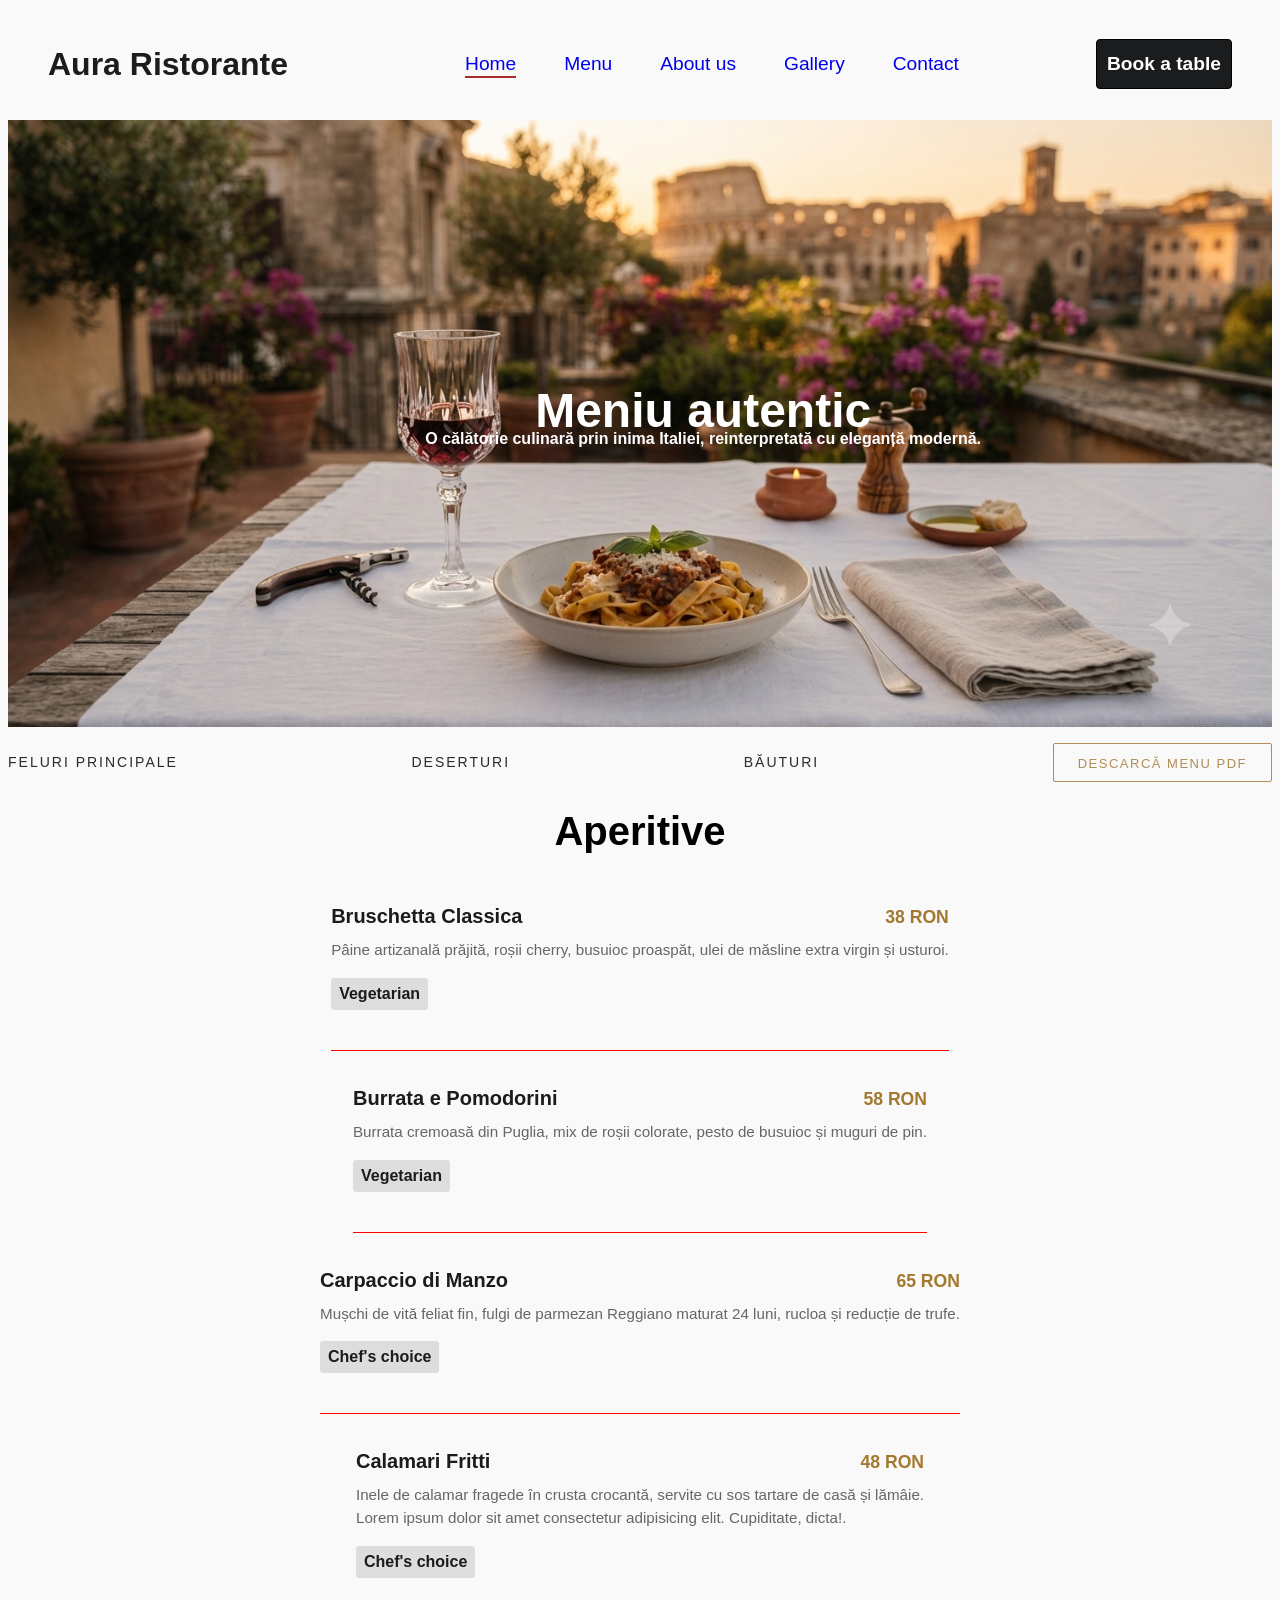
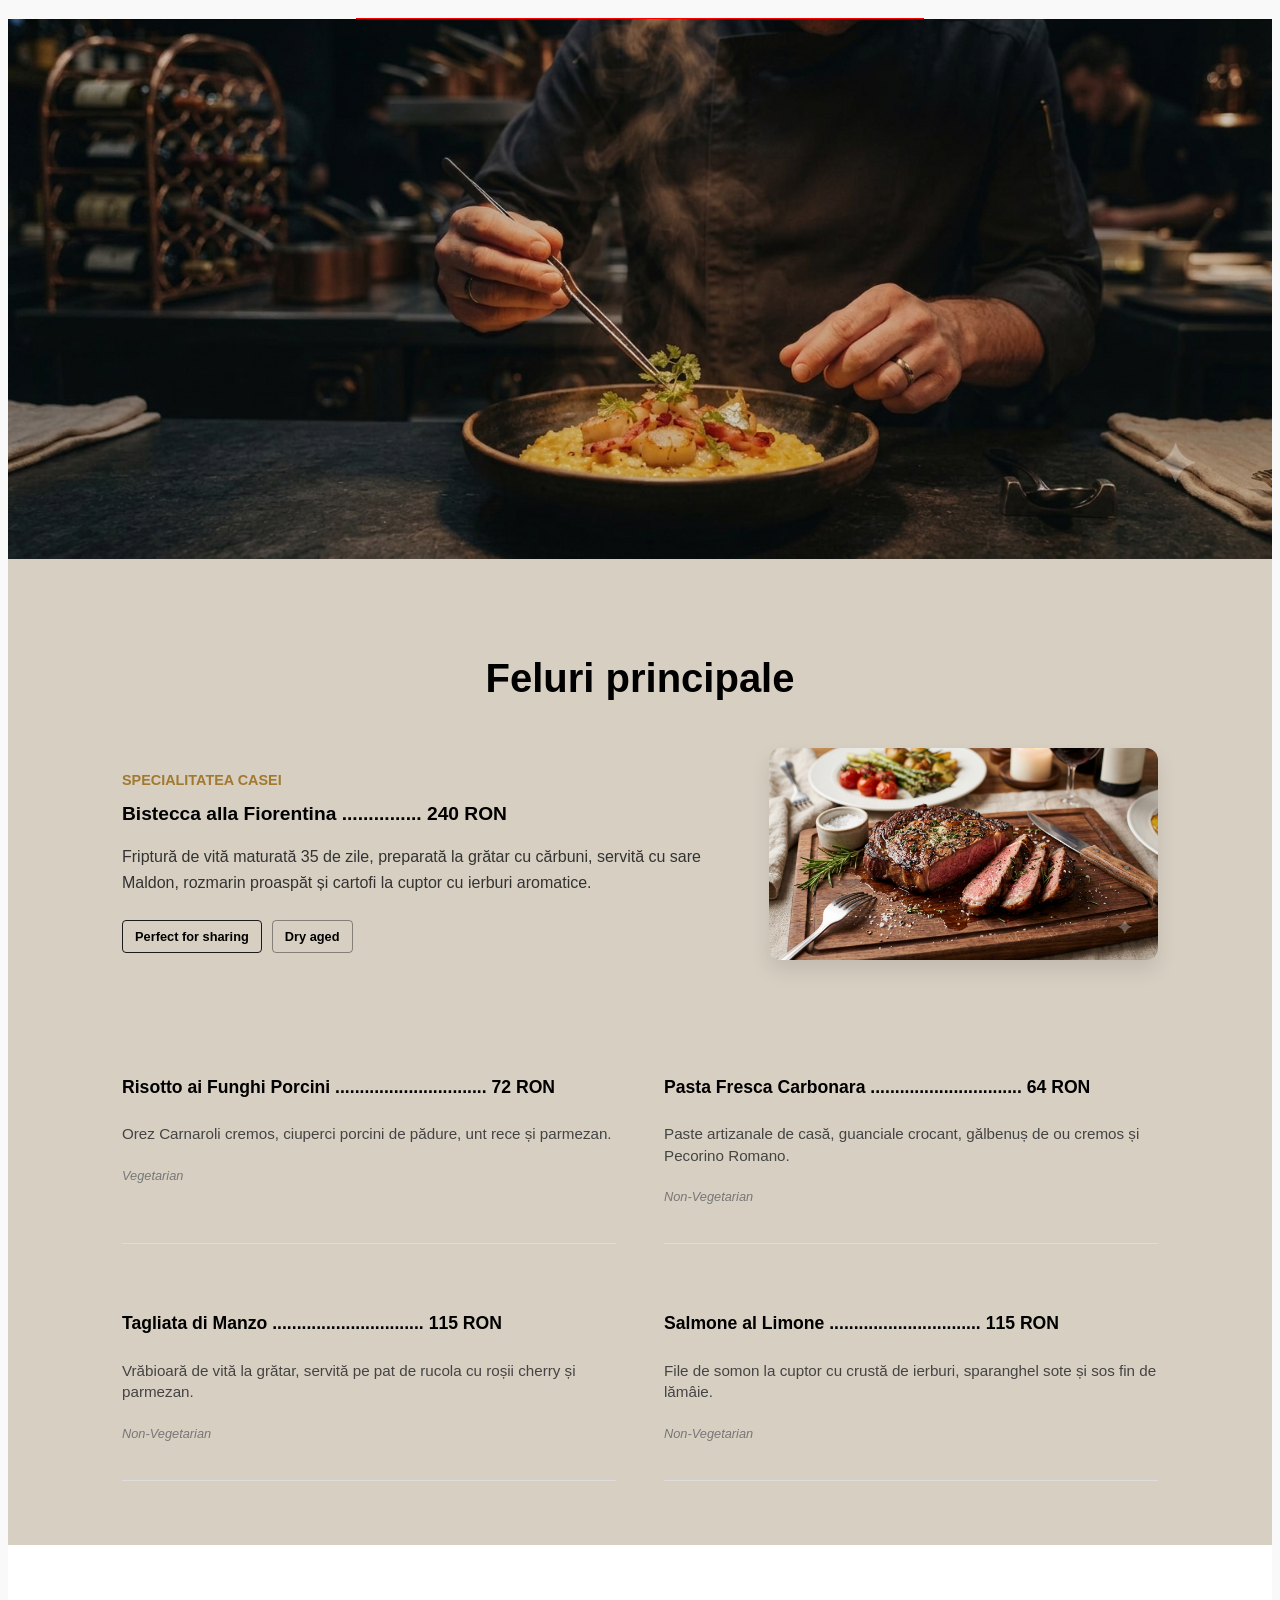
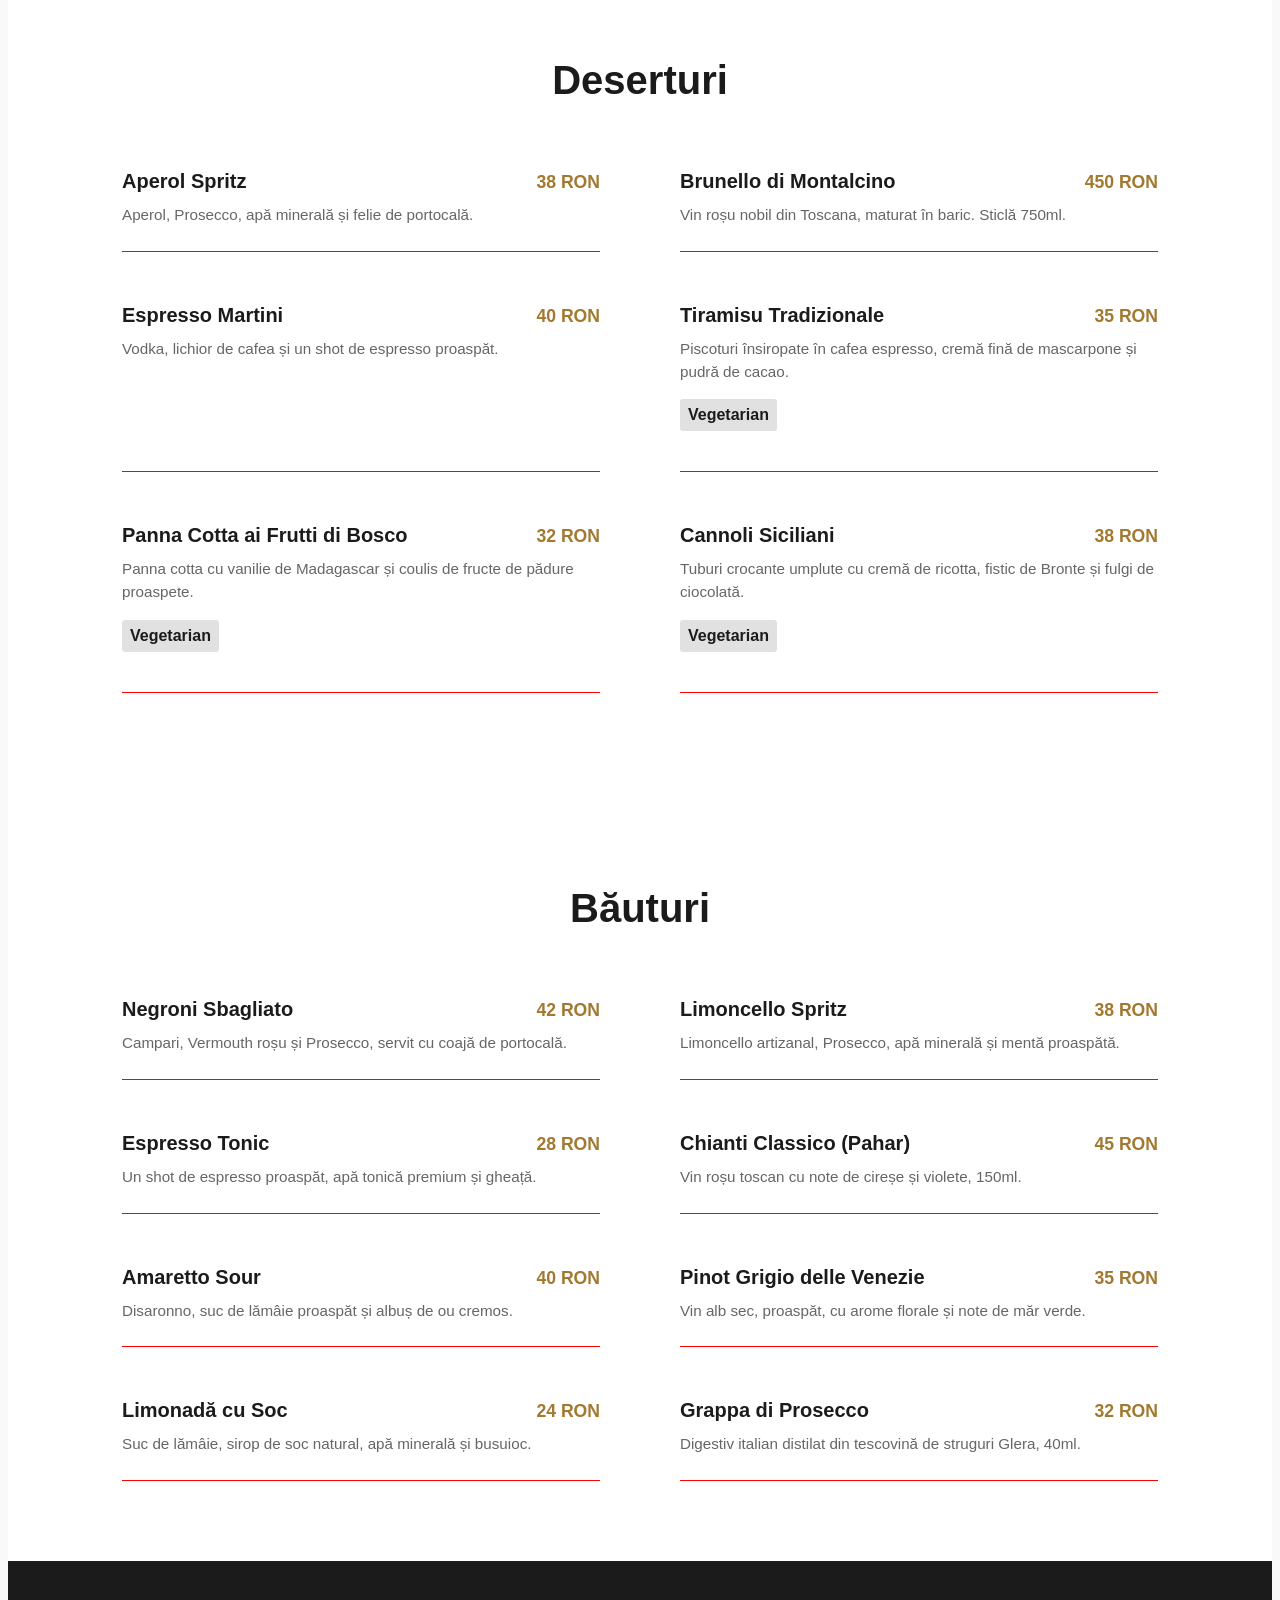
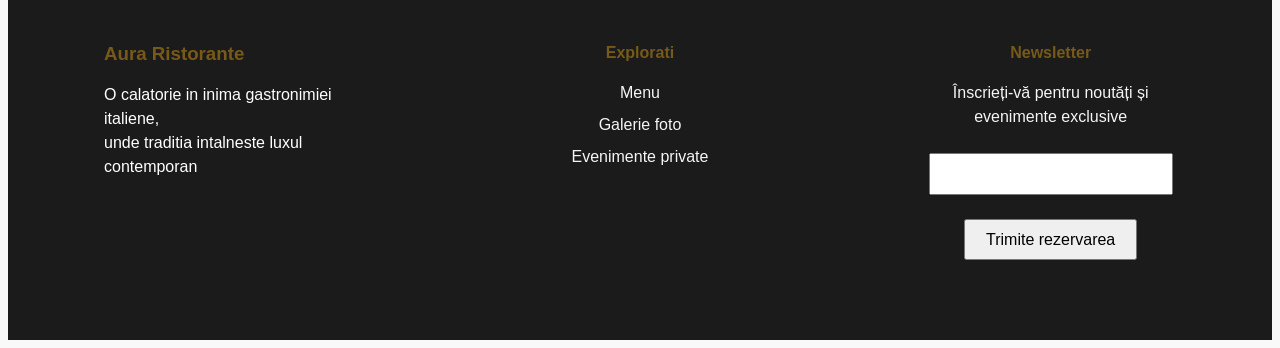
<file: proiect-restaurant/menu.html>
<!DOCTYPE html>
<html lang="en">
<head>
    <meta charset="UTF-8">
    <meta name="viewport" content="width=device-width, initial-scale=1.0">
    <title>Menu | Aura Ristorante</title>
    <link rel="stylesheet" href="./main.css">
    <link rel="stylesheet" href="./querries.css">
</head>
<body>
    <div class="main-container">
    <p class="left-menu">
        Aura Ristorante
    </p>
    <div class="center-menu">
        <ul>
            <li>
                <a href="/index.html" class="active">Home</a>
            </li>
            <li>
                <a href="./menu.html">Menu</a>
            </li>
            <li>
                <a href="#bookmark-about-us" >About us</a>
            </li>
            <li>
                <a href="#bookmark-galerie-section">Gallery</a>
            </li>
            <li>
                <a href="#">Contact</a>
            </li>
        </ul>
    </div>
    <a href="#" class="book-btn">Book a table</a>
   </div>

        <!-- --------------------------adauga navbarul --------------------->

    <div class="menu-hero-container">
        <p class="menu-text-container">
            Meniu autentic
        </p>
        <p class="menu-text-container-subtext">
            O călătorie culinară prin inima Italiei, reinterpretată cu eleganță modernă.
        </p>
        <img class="img-hero" src="./resurse/restaurant italia.png" alt="imagine care descrie un restaurant din Italia">
    </div>
    <div class="bookmark-hero-container">
        <ul>
            <li>
                <a href="#feluri-principale">Feluri principale</a>
            </li>
            <li>
                <a href="#deserturi">Deserturi</a>
            </li>
            <li>
                <a href="#bauturi">Băuturi</a>
            </li>
            <button class="menu-pdf"><a href="./Descarcă Menu PDF.pdf">Descarcă Menu PDF</a></button>
        </ul>
    </div>

        <!------------ mancare-section ------------>
        <h1>Aperitive</h1>
        <div class="grid-menu-page">
             <div class="drink-item">
            <div class="drink-header">
                <span class="drink-name">Bruschetta Classica</span>
                <span class="drink-price">38 RON</span>
            </div>
            <p class="drink-desc">Pâine artizanală prăjită, roșii cherry, busuioc proaspăt, ulei de măsline extra virgin și usturoi.</p>
            <p class="aperitive-subtitle">Vegetarian</p>
        </div>

            
            <div class="drink-item">
            <div class="drink-header">
                <span class="drink-name">Burrata e Pomodorini</span>
                <span class="drink-price">58 RON</span>
            </div>
            <p class="drink-desc">Burrata cremoasă din Puglia, mix de roșii colorate, pesto de busuioc și muguri de pin.</p>
            <p class="aperitive-subtitle">Vegetarian</p>
             </div>

              <div class="drink-item">
            <div class="drink-header">
                <span class="drink-name">Carpaccio di Manzo</span>
                <span class="drink-price">65 RON</span>
            </div>
            <p class="drink-desc">Mușchi de vită feliat fin, fulgi de parmezan Reggiano maturat 24 luni, rucloa și reducție de trufe.</p>
            <p  class="aperitive-subtitle">Chef's choice</p>
             </div>

              <div class="drink-item">
            <div class="drink-header">
                <span class="drink-name">Calamari Fritti</span>
                <span class="drink-price">48 RON</span>
            </div>
            <p class="drink-desc">Inele de calamar fragede în crusta crocantă, servite cu sos tartare de casă și lămâie. <br> Lorem ipsum dolor sit amet consectetur adipisicing elit. Cupiditate, dicta!.</p>
            <p class="aperitive-subtitle">Chef's choice</p>
             </div>   
        </div>

        <div class="serveste-masa">
            <img src="./resurse/client serveste mancare.png" alt="client serveste mancare">
        </div>


                <!------------ feluri principale ------------>
<section class="menu-section">
    <h1 id="feluri-principale">Feluri principale</h1>
    
    <div class="feluri-principale-grid">
        <!-- Secțiunea Specialitatea Casei -->
        <div class="bistecca-content">
            <p class="bistecca">Specialitatea casei</p>
            <p class="bistecca-title">Bistecca alla Fiorentina ............... 240 RON</p>
            <p class="bistecca-text">Friptură de vită maturată 35 de zile, preparată la grătar cu cărbuni, servită cu sare Maldon, rozmarin proaspăt și cartofi la cuptor cu ierburi aromatice.</p>
            <div class="tags-container">
                <span class="bistecca-tags1">Perfect for sharing</span>
                <span class="bistecca-tags">Dry aged</span>
            </div>
        </div>
        
        <div class="image-bistecca-rig">
            <img src="./resurse/friptura.png" alt="friptură gătită">
        </div>

        <!-- Restul meniului pe două coloane -->
        <div class="restul-randurilor-menu">
            <div class="menu-item">
                <p class="item-title-price">Risotto ai Funghi Porcini ............................... 72 RON</p>
                <p class="item-description">Orez Carnaroli cremos, ciuperci porcini de pădure, unt rece și parmezan.</p>
                <p class="title-veg">Vegetarian</p>
            </div>

            <div class="menu-item">
                <p class="item-title-price">Pasta Fresca Carbonara ............................... 64 RON</p>
                <p class="item-description">Paste artizanale de casă, guanciale crocant, gălbenuș de ou cremos și Pecorino Romano.</p>
                <p class="title-veg">Non-Vegetarian</p>
            </div>

            <div class="menu-item">
                <p class="item-title-price">Tagliata di Manzo ............................... 115 RON</p>
                <p class="item-description">Vrăbioară de vită la grătar, servită pe pat de rucola cu roșii cherry și parmezan.</p>
                <p class="title-veg">Non-Vegetarian</p>
            </div>

            <div class="menu-item">
                <p class="item-title-price">Salmone al Limone ............................... 115 RON</p>
                <p class="item-description">File de somon la cuptor cu crustă de ierburi, sparanghel sote și sos fin de lămâie.</p>
                <p class="title-veg">Non-Vegetarian</p>
            </div>
        </div>
    </div>
</section>
            


                <!------------ deserturi si bauturi section ------------>
    <section class="drinks-section">
    <h1 class="section-title" id="deserturi">Deserturi</h1>

    <div class="drinks-grid">
        <!-- Băuturi -->
        <div class="drink-item">
            <div class="drink-header">
                <span class="drink-name">Aperol Spritz</span>
                <span class="drink-price">38 RON</span>
            </div>
            <p class="drink-desc">Aperol, Prosecco, apă minerală și felie de portocală.</p>
        </div>

        <div class="drink-item">
            <div class="drink-header">
                <span class="drink-name">Brunello di Montalcino</span>
                <span class="drink-price">450 RON</span>
            </div>
            <p class="drink-desc">Vin roșu nobil din Toscana, maturat în baric. Sticlă 750ml.</p>
        </div>

        <div class="drink-item">
            <div class="drink-header">
                <span class="drink-name">Espresso Martini</span>
                <span class="drink-price">40 RON</span>
            </div>
            <p class="drink-desc">Vodka, lichior de cafea și un shot de espresso proaspăt.</p>
        </div>

        <!-- Deserturi -->
        <div class="drink-item">
            <div class="drink-header">
                <span class="drink-name">Tiramisu Tradizionale</span>
                <span class="drink-price">35 RON</span>
            </div>
            <p class="drink-desc">Piscoturi însiropate în cafea espresso, cremă fină de mascarpone și pudră de cacao.</p>
            <p class="aperitive-subtitle">Vegetarian</p>
        </div>

        <div class="drink-item">
            <div class="drink-header">
                <span class="drink-name">Panna Cotta ai Frutti di Bosco</span>
                <span class="drink-price">32 RON</span>
            </div>
            <p class="drink-desc">Panna cotta cu vanilie de Madagascar și coulis de fructe de pădure proaspete.</p>
            <p class="aperitive-subtitle">Vegetarian</p>
        </div>

        <div class="drink-item">
            <div class="drink-header">
                <span class="drink-name">Cannoli Siciliani</span>
                <span class="drink-price">38 RON</span>
            </div>
            <p class="drink-desc">Tuburi crocante umplute cu cremă de ricotta, fistic de Bronte și fulgi de ciocolată.</p>
            <p class="aperitive-subtitle">Vegetarian</p>
        </div>
    </div>
</section>
            

        
        <!-- --------------------------bauturi --------------------->
         <section class="drinks-section">
    <h1 class="section-title" id="bauturi">Băuturi</h1>
    
    <div class="drinks-grid">
        <!-- Produs 1 -->
        <div class="drink-item">
            <div class="drink-header">
                <span class="drink-name">Negroni Sbagliato</span>
                <span class="drink-price">42 RON</span>
            </div>
            <p class="drink-desc">Campari, Vermouth roșu și Prosecco, servit cu coajă de portocală.</p>
        </div>

        <!-- Produs 2 -->
        <div class="drink-item">
            <div class="drink-header">
                <span class="drink-name">Limoncello Spritz</span>
                <span class="drink-price">38 RON</span>
            </div>
            <p class="drink-desc">Limoncello artizanal, Prosecco, apă minerală și mentă proaspătă.</p>
        </div>

        <!-- Produs 3 -->
        <div class="drink-item">
            <div class="drink-header">
                <span class="drink-name">Espresso Tonic</span>
                <span class="drink-price">28 RON</span>
            </div>
            <p class="drink-desc">Un shot de espresso proaspăt, apă tonică premium și gheață.</p>
        </div>

        <!-- Produs 4 -->
        <div class="drink-item">
            <div class="drink-header">
                <span class="drink-name">Chianti Classico (Pahar)</span>
                <span class="drink-price">45 RON</span>
            </div>
            <p class="drink-desc">Vin roșu toscan cu note de cireșe și violete, 150ml.</p>
        </div>

        <!-- Produs 5 -->
        <div class="drink-item">
            <div class="drink-header">
                <span class="drink-name">Amaretto Sour</span>
                <span class="drink-price">40 RON</span>
            </div>
            <p class="drink-desc">Disaronno, suc de lămâie proaspăt și albuș de ou cremos.</p>
        </div>

        <!-- Produs 6 -->
        <div class="drink-item">
            <div class="drink-header">
                <span class="drink-name">Pinot Grigio delle Venezie</span>
                <span class="drink-price">35 RON</span>
            </div>
            <p class="drink-desc">Vin alb sec, proaspăt, cu arome florale și note de măr verde.</p>
        </div>

        <!-- Produs 7 -->
        <div class="drink-item">
            <div class="drink-header">
                <span class="drink-name">Limonadă cu Soc</span>
                <span class="drink-price">24 RON</span>
            </div>
            <p class="drink-desc">Suc de lămâie, sirop de soc natural, apă minerală și busuioc.</p>
        </div>

        <!-- Produs 8 -->
        <div class="drink-item">
            <div class="drink-header">
                <span class="drink-name">Grappa di Prosecco</span>
                <span class="drink-price">32 RON</span>
            </div>
            <p class="drink-desc">Digestiv italian distilat din tescovină de struguri Glera, 40ml.</p>
        </div>
    </div>
</section>

        <!-- --------------------------adauga footer --------------------->

        
    <div class="grid-footer">
        <div class="aura-ristorante">
            <h3>Aura Ristorante</h3>
            <p class="aura-ristorante-content">O calatorie in inima gastronimiei italiene,<br> unde traditia intalneste luxul <br> contemporan</p>
        </div>
    
    <div class="center-footer-menu">
        <p class="footer-menu">Explorati</p>
        <ul>
            <li>
                <a href="#">
                    Menu
                </a>
            </li>
            <li>
                <a href="#">Galerie foto</a>
            </li>
            <li>
                <a href="#">Evenimente private</a>
            </li>
        </ul>
    </div>

    <div class="right-newsletter">
         <p class="footer-menu">Newsletter</p>
         <p class="content-newsletter">
            Înscrieți-vă pentru noutăți 
            și evenimente exclusive
        <input type="text">
        <button class="newsletter">Trimite rezervarea</button>
         </p>
    </div>


    </div>
</body>
</html>
</file>
<file: proiect-restaurant/main.css>
/* RESETS */

*,
*::before,
*::after {
  box-sizing: border-box;
}

html {
  -moz-text-size-adjust: none;
  -webkit-text-size-adjust: none;
  text-size-adjust: none;
}



ul[role='list'],
ol[role='list'] {
  list-style: none;
}

body {
  min-height: 100dvh;
  line-height: 1.5;
  background-color: #F9F9F9;
  font-family: 'Inter', sans-serif;
}

h1, h2, h3, h4,
button, input, label {
  line-height: 1.1;
}

h1, h2,
h3, h4 {
  text-wrap: balance;
}

/* a:not([class]) {
  text-decoration-skip-ink: auto;
  color: currentColor;
} */

img,
picture {
  max-width: 100%;
  display: block;
}

input, button,
textarea, select {
  font-family: inherit;
  font-size: inherit;
}

textarea:not([rows]) {
  min-height: 10em;
}

:target {
  scroll-margin-block: 5ex;
}

ul {
  list-style-type: none;
}

a {
  text-decoration: none;
}


/* top navbar menu */
.main-container {
    display: flex;
    justify-content: space-between;
    align-items: center;
    padding-left:40px;
    padding-right: 40px ;
}

.center-menu {
    display: flex;
    justify-content: space-between;
    align-items: center;
    
}

.center-menu ul {
    display: flex;
    justify-content: center;
    align-items: center;
    gap: 3rem;
    font-size: 1.2rem;
}

.center-menu ul li a {
    position: relative;
    padding-bottom: 4px; 
}

.center-menu ul li a.active::after {
    content: "";
    position: absolute;
    width: 100%;
    left: 0;
    bottom: 0;
    height: 2px;
    background-color: brown;
}

ul li a:active {
    color: rebeccapurple;
}

.left-menu {
    font-size: 2rem;
    font-weight: 700;
    color: #1b1c1d;;
}

.book-btn {
    color:#1b1c1d;
    font-weight: 700;
    font-size: 1.2rem;
    border: 1px solid black;
    background-color: #1b1c1d;
    color:white;
    padding: 10px;
    border-radius: 4px;
}

/* hero section */

.hero-section-container {
    position: relative;
    width: 100%;
}

.hero-section-container img {
    width: 100%;
    aspect-ratio: 16 / 9;
    object-fit: cover;
}

.hero-text-block {
    position: absolute;
    left: 60px;
    bottom: 60px;
    display: flex;
    flex-direction: column;
    align-items: flex-start;
    
}
.hero-text-block p {
    margin: 0;
    top:0
  }
.restaurant-name {
    color: white;
    font-size: 3rem;
    font-weight: bolder;
    backdrop-filter: blur(5px);
    padding: 5px;
    border-radius: 5px;
}

.text-umplutura {
    color: white;
    font-weight: bolder;
    backdrop-filter: blur(5px);
    padding: 5px;
    border-radius: 5px;
}

.book-btn-hero {
    background-color: white;
    color: #1b1c1d;
    padding: 10px;
    font-weight: bold;
    border-radius: 5px;
}


.about-us-section {
  display: grid;
  grid-template-columns: 1fr 1fr; 
  align-items: stretch; 
  max-width: 1400px;
  margin: 0 auto;
  padding: 6rem 40px;
  gap: 4rem;

}

.left-content {
  display: flex;
  flex-direction: column;
  justify-content: center;
  align-items: flex-start; 
  text-align: left;
}

.right-photo {
  width: 100%;
  height: 100%;
}

.right-photo img {
  width: 100%;
  height: 100%;
  object-fit: cover;
  border-radius: 8px; 
}

.subtitle {
  color: #775A19;
  font-size: 0.75rem;
}

.title {
  font-size: 2.5rem;
  font-weight: bold;
  margin-bottom: 0;
  margin-top: 0; 
}

.text {
  color: #444748;
  font-size: 1.5rem;
  line-height: 1.75rem;
}

.tradition, .quality, .elegance {
  display: inline;
  margin-right: 10px;
  font-weight: bold;
  font-size: 1.2rem;
}


.main-container-galerie {
    display: grid;
    grid-template-columns: 600px 600px;
    justify-content: center;
    gap:1.2rem;
}

.right-image {
    display: grid;
    grid-template-rows: 300px 545px ;
}

.imagini-jos {
    display: grid;
    grid-template-columns: 300px 300px;
    gap: 1.2rem;
    margin-top: 1.2rem;
}

img {
    display: block;
    width: 100%;
    height: 100%;
    object-fit: cover;
}

.text-galerie {
  display: flex;
  flex-direction: column;
  justify-content: center;
  align-items: center;
}
.subtitle-galerie {
  /* display: block; */
  color: #775A19;
  font-size: 0.75rem;
  text-align: center;
}

.title-galerie {
  /* display: block; */
  color: #1b1b1b;
  font-size: 2.75rem;
  text-align: center;
}
.title-galerie, .text-galerie {
  margin: 0;
}

.galerie-section-container {
  width: 100%;
  height: 100%;
  padding: 40px 120px;
  background-color: #F5F3F3;
  margin: 0 auto; 
}

/* testimoniale section */
.testimonials {
    width: 100%;        
    background-color: white;
    margin-top: 3rem;
    height: 350px;
    
}

.quote-number {
    font-weight: bold;
    font-size: 34px;
    color: #a3782f;
    margin-bottom: 30px;
    text-align: center;
    padding: 20px;
}

.quote-text {
    font-style: italic;
    font-size: 26px;
    line-height: 1.5;
    color: #1c1c1c;
    max-width: 700px;
    margin: 0 auto 30px;
}

.quote-author {
    font-family: Arial, sans-serif;
    font-size: 12px;
    letter-spacing: 1px;
    text-transform: uppercase;
    color: #444;
    text-align: center;
}

.quote-author .name {
    color: #2f5d9e;
}

.quote-author .role {
    color: #a3782f;
}

.nav-buttons {
    margin-top: 45px;
    display: flex;
    justify-content: center;
    gap: 15px;
}

.nav-buttons button {
    width: 40px;
    height: 40px;
    border-radius: 50%;
    border: 1px solid #c9beac;
    background: transparent;
    color: #a3782f;
    font-size: 16px;
    cursor: pointer;
    display: flex;
    align-items: center;
    justify-content: center;
    transition: 0.2s;
}

.nav-buttons button:hover {
    background: #a3782f;
    color: #fff;
}


/****** adresa section *****/

.container-grid-adresa {
  display: grid;
  grid-template-columns: 1fr 1fr;
  /* border: 1px solid black; */
  margin: 0 auto;
  padding-top: 3rem;
  padding-bottom: 3rem;
}

.left-adresa {
  display: grid;
  justify-items: center;
  /* align-items:flex-start; */
}
.adresa {
  font-size: 2rem;
  font-weight: bold;
}

.imagine-dreapta-adresa img {
  width: 40rem;
  height: 25rem;
  object-fit: cover;
  display: block;
}


/***** footer section 
*****/

.grid-footer{
  display: grid;
  grid-template-columns: repeat(3, 1fr);
  gap: 10rem;
  padding: 4rem 6rem;
  background-color: #1b1b1b;
}


.center-footer-menu {
    display: flex;
    flex-direction: column;
    align-items: center; 
    text-align: center; 
}

.center-footer-menu ul {
    display: flex;
    flex-direction: column;
    align-items: center; 
    padding: 0;         
    margin: 0;
    gap: 0.5rem;        
}
.center-footer-menu a {
  color: whitesmoke
}

.content-newsletter {
  color: whitesmoke;
}

.footer-menu {
  color: #775A19;
  font-weight: bold;
}

.content-newsletter, .footer-menu {
   display: flex;
    flex-direction: column;
    align-items: center; 
    text-align: center;
    gap: 1.5rem;         
}
 input {
padding: 10px 20px;
}

.newsletter {
  padding: 10px 20px;;
}

.aura-ristorante-content {
  color: white;
}

h3 {
 color:#775A19;
}


/******************** menu page CSS ********************/


.menu-hero-container {
    width: 100%;
    position: relative;
}
.menu-text-container{
  font-size: 3rem;
  top: 40%;
  left: 55%;
  transform: translate(-50%, -50%);
  text-align: center;
  font-weight: bold;
  position: absolute;
  color: #fff;
}

.menu-text-container-subtext {
  font-size: 1rem;
  text-align: center;
  font-weight: bold;
  top: 50%;
  left: 55%;
  transform: translate(-50%, -50%);
  font-weight: bold;
  position: absolute;
  color: #fff;
}
.img-hero{
  width: 100%;
  height: auto;
  display: block;
  object-fit: cover; 
}
.bookmark-hero-container ul {
    display: flex;
    justify-content: space-between;
    align-items: center;
    list-style: none;
    gap: 40px;
    margin: 0;
    padding: 0;
    margin-top: 1rem;
}

.bookmark-hero-container ul li a {
    position: relative;
    color: #2a2a2a;
    text-decoration: none;
    font-size: 14px;
    letter-spacing: 2px;
    text-transform: uppercase;
    padding-bottom: 6px;
    transition: color 0.3s ease, letter-spacing 0.3s ease;
}

.bookmark-hero-container ul li a::after {
    content: '';
    position: absolute;
    bottom: 0;
    left: 50%;
    width: 0;
    height: 1px;
    background: #b08d57;
    transition: width 0.3s ease;
    transform: translateX(-50%);
}

.bookmark-hero-container ul li a:hover {
    color: #b08d57;
    letter-spacing: 2.5px;
}

.bookmark-hero-container ul li a:hover::after {
    width: 100%;
}

.menu-pdf {
    background: transparent;
    border: 1px solid #b08d57;
    padding: 10px 24px;
    border-radius: 2px;
    cursor: pointer;
    transition: background 0.3s ease;
    /* margin-left: auto;*/
} 

.menu-pdf a {
    color: #b08d57;
    text-decoration: none;
    font-size: 13px;
    letter-spacing: 1.5px;
    text-transform: uppercase;
}

.menu-pdf:hover {
    background: #b08d57;
}

.menu-pdf:hover a {
    color: #fff;
}


.grid-menu-page {
    display: grid;
    grid-template-columns: 1fr 1fr;
    align-items: center;
    justify-items: center;
    /* gap: 3rem; */
}

.grid-menu-page > p {
    grid-column: 1 / -1;
}

.aperitive-subtitle {
    width: fit-content;
    padding: 4px 8px;
    border-radius: 3px;
    color:#1b1b1b;
    background-color: rgba(128, 128, 128, 0.24);
    font-weight: 700;
}

.food1, .food2, .food3, .food4 {
   margin-bottom: 3rem;
}


/* feluri principale */


.menu-section {
  background-color: #c9beacb4;
  width: 100%;
  padding: 4rem 0;
}

h1 {
  text-align: center;
  margin-bottom: 3rem;
  font-size: 2.5rem;
}


.feluri-principale-grid {
  display: grid;
  grid-template-columns: 1.2fr 0.8fr; 
  gap: 4rem;
  max-width: 1100px; 
  margin: 0 auto; 
  padding: 0 2rem;
  align-items: center;
}

.bistecca-content .bistecca {
  color: #a3782f;
  font-weight: bold;
  text-transform: uppercase;
  font-size: 0.9rem;
  margin-bottom: 0.5rem;
}

.bistecca-title {
  font-size: 1.2rem;
  font-weight: 800;
  margin: 0.5rem 0;
}

.bistecca-text {
  line-height: 1.6;
  color: #333;
  margin-bottom: 1.5rem;
}

.tags-container {
  display: flex;
  gap: 10px;
}

.bistecca-tags, .bistecca-tags1 {
  padding: 6px 12px;
  border-radius: 4px;
  font-size: 0.8rem;
  font-weight: bold;
}

.bistecca-tags { border: 1px solid #1b1b1b71; }
.bistecca-tags1 { border: 1px solid #1b1b1b; }

.image-bistecca-rig img {
  width: 100%;
  height: auto;
  border-radius: 12px;
  box-shadow: 0 10px 20px rgba(0,0,0,0.1);
}

.restul-randurilor-menu {
  grid-column: 1 / -1;
  display: grid;
  grid-template-columns: 1fr 1fr;
  gap: 3rem;
  margin-top: 2rem;
}

.menu-item {
  display: flex;
  flex-direction: column;
}

.item-title-price {
  font-weight: bold;
  font-size: 1.1rem;
  margin-bottom: 0.5rem;
}

.item-description {
  font-size: 0.95rem;
  color: #444;
  line-height: 1.4;
}

.title-veg {
  font-style: italic;
  font-size: 0.8rem;
  color: #777;
  margin-top: 0.4rem;
}

/* produse traditionale */

.traditional-section {
    padding: 4rem 0;
    width: 100%;
}

.traditional-section h1 {
    text-align: center;
    margin-bottom: 3rem;
    font-size: 2.2rem;
    color: #1b1b1b;
}

.grid-deserturi-baturi {
    display: grid;
    grid-template-columns: 1fr 1fr; 
    gap: 3rem 4rem; 
    max-width: 1100px;
    margin: 0 auto;
    padding: 0 2rem;
}

.menu-item {
    display: flex;
    flex-direction: column;
    border-bottom: 1px solid #ddd; 
    padding-bottom: 1.5rem;
}

.item-header {
    display: flex;
    justify-content: space-between;
    font-weight: bold;
    font-size: 1.2rem;
    margin: 0 0 0.5rem 0;
}

.price {
    color: #a3782f;
}

.item-desc {
    font-size: 0.95rem;
    color: #555;
    line-height: 1.5;
    margin: 0 0 0.5rem 0;
}

.non-veg {
    font-style: italic;
    font-size: 0.8rem;
    color: #888;
}

/*88888888888888888888 bauturi section 88888888888888888888*/


.drinks-section {
    padding: 5rem 0;
    background-color: #fff; 
    width: 100%;
}

.section-title {
    text-align: center;
    font-size: 2.5rem;
    margin-bottom: 4rem;
    color: #1b1b1b;
}

.drinks-grid {
    display: grid;
    grid-template-columns: 1fr 1fr;
    gap: 3rem 5rem;
    max-width: 1100px;
    margin: 0 auto;
    padding: 0 2rem;
}

.drink-item {
    display: flex;
    flex-direction: column;
    border-bottom: 1px solid #ff0000;
    padding-bottom: 1.5rem;
}

.drink-header {
    display: flex;
    justify-content: space-between;
    align-items: baseline;
    margin-bottom: 0.5rem;
}

.drink-name {
    font-size: 1.25rem;
    font-weight: 700;
    color: #1b1b1b;
}

.drink-price {
    font-size: 1.1rem;
    font-weight: 600;
    color: #a3782f; 
}

.drink-desc {
    font-size: 0.95rem;
    color: #666;
    line-height: 1.5;
    margin: 0;
}
</file>
<file: proiect-restaurant/querries.css>
/* RESETS */

*,
*::before,
*::after {
  box-sizing: border-box;
}

html {
  -moz-text-size-adjust: none;
  -webkit-text-size-adjust: none;
  text-size-adjust: none;
}



ul[role='list'],
ol[role='list'] {
  list-style: none;
}

body {
  min-height: 100dvh;
  line-height: 1.5;
  background-color: #F9F9F9;
  font-family: 'Inter', sans-serif;
}

h1, h2, h3, h4,
button, input, label {
  line-height: 1.1;
}

h1, h2,
h3, h4 {
  text-wrap: balance;
}

/* a:not([class]) {
  text-decoration-skip-ink: auto;
  color: currentColor;
} */

img,
picture {
  max-width: 100%;
  display: block;
}

input, button,
textarea, select {
  font-family: inherit;
  font-size: inherit;
}

textarea:not([rows]) {
  min-height: 10em;
}

:target {
  scroll-margin-block: 5ex;
}

ul {
  list-style-type: none;
}

a {
  text-decoration: none;
}

/********* responsive design ********/

@media (max-width: 1269px) {
.center-menu ul {
    display: flex;
    justify-content: center;
    align-items: center;
    gap: 1rem;
    font-size: 1rem;
}

.main-container {
    padding-left:30px;
    padding-right: 30px ;
}
.left-menu {
    font-size: 1.3rem;
    font-weight: 500;
}

.book-btn {
    font-weight: 700;
    font-size: 1rem;
    border: 1px solid black;
    background-color: #1b1c1d;
    color:white;
    padding: 7px;
}
.hero-section-container img {
    width: 100%;
    aspect-ratio: 16 / 9;
    object-fit: cover;
}
.hero-text-block {
      bottom: 40px;
      left: 30px;
    }
    .restaurant-name {
      font-size: 1.5rem;
    }

   .galerie-section-container {
        padding: 40px 24px;
    }

    .main-container-galerie {
        grid-template-columns: 1fr 1fr;
        max-width: 600px;
        margin: 0 auto;
        gap:1rem;
    }

    .right-image {
        grid-template-rows: 250px 400px;
    }

    .imagini-jos {
        grid-template-columns: 1fr 1fr;
        gap: 1rem;
        margin-top: 1rem;
    }

    .title-galerie {
        font-size: 2rem;
    }

    
}

/* MEDIA QUERIES - */
@media (max-width: 1344px) {
    .grid-menu-page {
        display: grid;
        grid-template-columns: 1fr;
        gap: 2rem;
    }
}

@media (max-width: 1114px) {
    .feluri-principale-grid, .restul-randurilor-menu {
        display: grid;
        grid-template-columns: 1fr;
        text-align: center;

        .image-bistecca-rig {
            display: none;
        }
        .tags-container {
            position: relative;
        }

        .bistecca-tags1 {
             position: absolute;
             top: 50%;
             left: 50%;
             transform: translate(-50%, -50%);
             gap: 3rem;
        }

        .bistecca-tags {
             position: absolute;
             top: 50%;
             left: 62%;
             transform: translate(-50%, -50%);
             gap: 3rem;
        }
    }
}

@media (max-width: 1024px) {
    .center-menu ul {
        gap: 1.5rem;
        font-size: 1rem;
    }

    .main-container-galerie {
        grid-template-columns: 1fr 1fr;
        padding: 0 20px;
    }

    .right-image {
        grid-template-rows: auto auto;
    }

    .imagini-jos {
        grid-template-columns: 1fr 1fr;
    }

    .galerie-section-container {
        padding: 40px 40px;
    }
}
@media (max-width: 768px) {
  
    .main-container {
        flex-direction: column;
        padding: 1.5rem;
        gap: 1.5rem;
        text-align: center;
    }

    .center-menu ul {
        flex-direction: row; 
        flex-wrap: wrap;
        justify-content: center;
        gap: 1.2rem;
        padding: 0;
    }

    .center-menu ul li a {
        font-size: 1.1rem;
    }


    .hero-text-block {
        left: 5%;
        bottom: 10%;
        width: 90%;
        align-items: center;
        text-align: center;
    }

    .restaurant-name {
        font-size: 2.2rem;
        line-height: 1.2;
    }

    .text-umplutura {
        font-size: 1rem;
        margin-bottom: 1rem;
    }

    
    .about-us-section {
        grid-template-columns: 1fr;
        padding: 4rem 1.5rem;
        gap: 3rem;
    }

    .left-content {
        align-items: center;
        text-align: center;
    }

    .right-photo {
        order: -1; 
        height: auto;
        max-height: 400px;
    }

    .title {
        font-size: 2.2rem;
    }

    .text {
        font-size: 1.2rem;
        line-height: 1.6;
    }

   
    .galerie-section-container {
        padding: 3rem 1.5rem;
    }

    .main-container-galerie {
        grid-template-columns: 1fr;
        gap: 1.5rem;
    }

    .right-image {
        grid-template-rows: auto;
        gap: 1.5rem;
    }

    .imagini-jos {
        grid-template-columns: 1fr 1fr;
        gap: 1rem;
        margin-top: 0;
    }

    
    .container-grid-adresa {
        grid-template-columns: 1fr;
        padding: 0;
        gap: 0;
    }

    .left-adresa {
        padding: 3rem 1.5rem;
        text-align: center;
    }

    .imagine-dreapta-adresa {
        height: 300px;
    }

  
    .grid-footer {
        grid-template-columns: 1fr;
        gap: 3rem;
        padding: 3rem 1.5rem;
        text-align: center;
    }

    .center-footer-menu ul {
        padding: 0;
    }

    .drinks-grid {
        grid-template-columns: 1fr;
        gap: 2rem;
    }
    
    .section-title {
        font-size: 2rem;
        margin-bottom: 2.5rem;
    }
}



@media (max-width: 480px) { 
    .left-menu {
        font-size: 1.8rem;
    }

    .center-menu ul {
        gap: 0.8rem;
    }

    .center-menu ul li a {
        font-size: 0.95rem;
    }

    .book-btn {
        width: 100%;
        text-align: center;
    }

    .restaurant-name {
        font-size: 1.8rem;
    }

    .title {
        font-size: 1.8rem;
    }

    .text {
        font-size: 1.1rem;
    }

    .imagini-jos {
        grid-template-columns: 1fr; 

    .quote-text {
        font-size: 1.1rem;
        line-height: 1.5;
    }

    .quote-number {
        font-size: 2rem;
    }

    .right-newsletter input {
        width: 100%;
        margin-bottom: 1rem;
    }
    
    .newsletter {
        width: 100%;
    }
    }
    }
</file>
